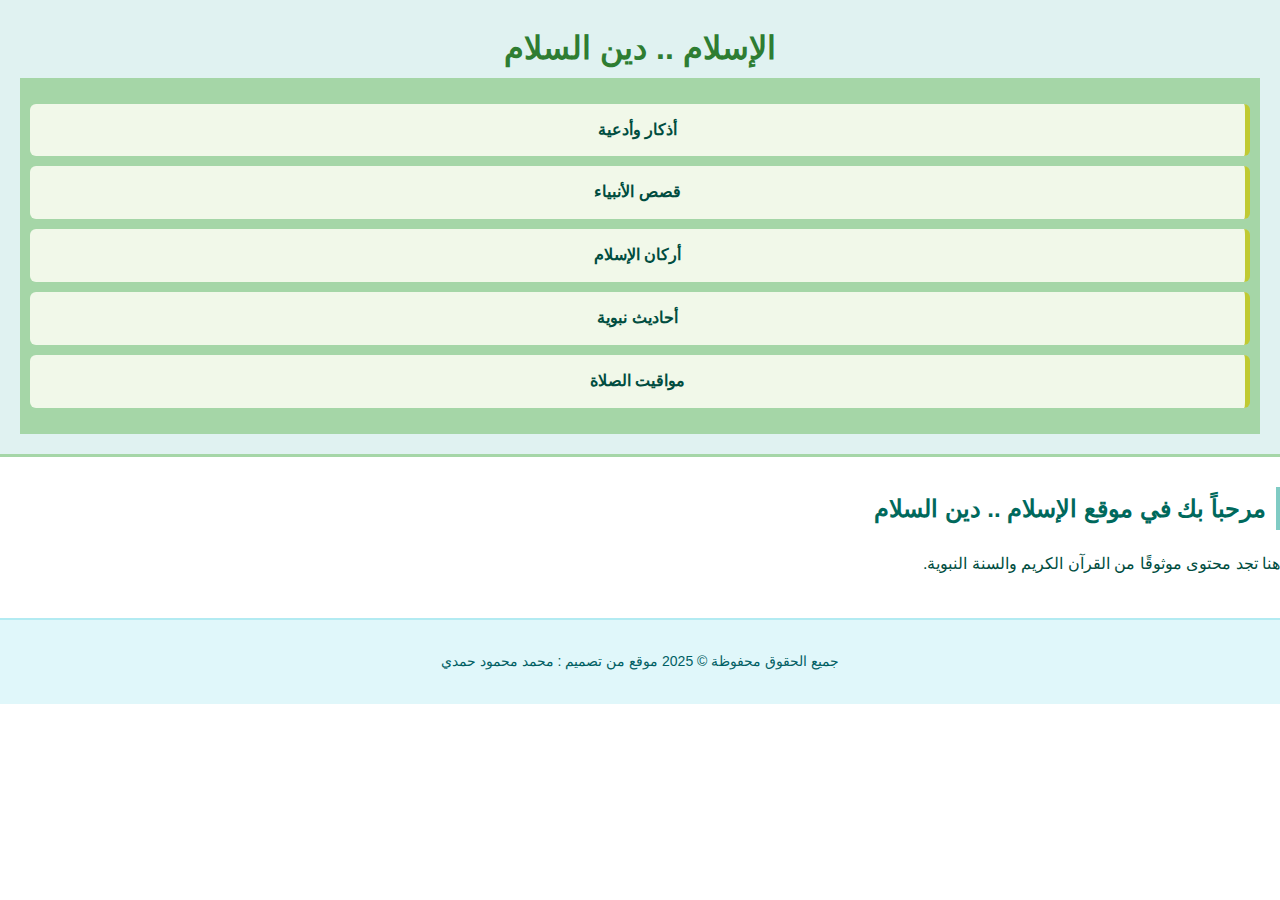
<file: index.html>
<!DOCTYPE html>
<html lang="ar">
<head>
    <meta charset="UTF-8">
    <meta name="viewport" content="width=device-width, initial-scale=1.0">
    <title>الإسلام .. دين السلام | Islam - Religion of Peace</title>
    <link rel="stylesheet" href="assets/style.css">
</head>
<body>
    <header>
        <h1>الإسلام .. دين السلام</h1>
        <nav>
            <ul>
                <li><a href="content/azkar/index.html">أذكار وأدعية</a></li>
                <li><a href="content/stories/index.html">قصص الأنبياء</a></li>
                <li><a href="content/pillars/index.html">أركان الإسلام</a></li>
                <li><a href="content/hadith/index.html">أحاديث نبوية</a></li>
                <li><a href="content/prayer_times/index.html">مواقيت الصلاة</a></li>
            </ul>
        </nav>
    </header>
    <main>
        <section>
            <h2>مرحباً بك في موقع الإسلام .. دين السلام</h2>
            <p>هنا تجد محتوى موثوقًا من القرآن الكريم والسنة النبوية.</p>
        </section>
    </main>
    <footer>
        <p>جميع الحقوق محفوظة © 2025 موقع من تصميم : محمد محمود حمدي</p>
    </footer>
</body>
</html>
</file>
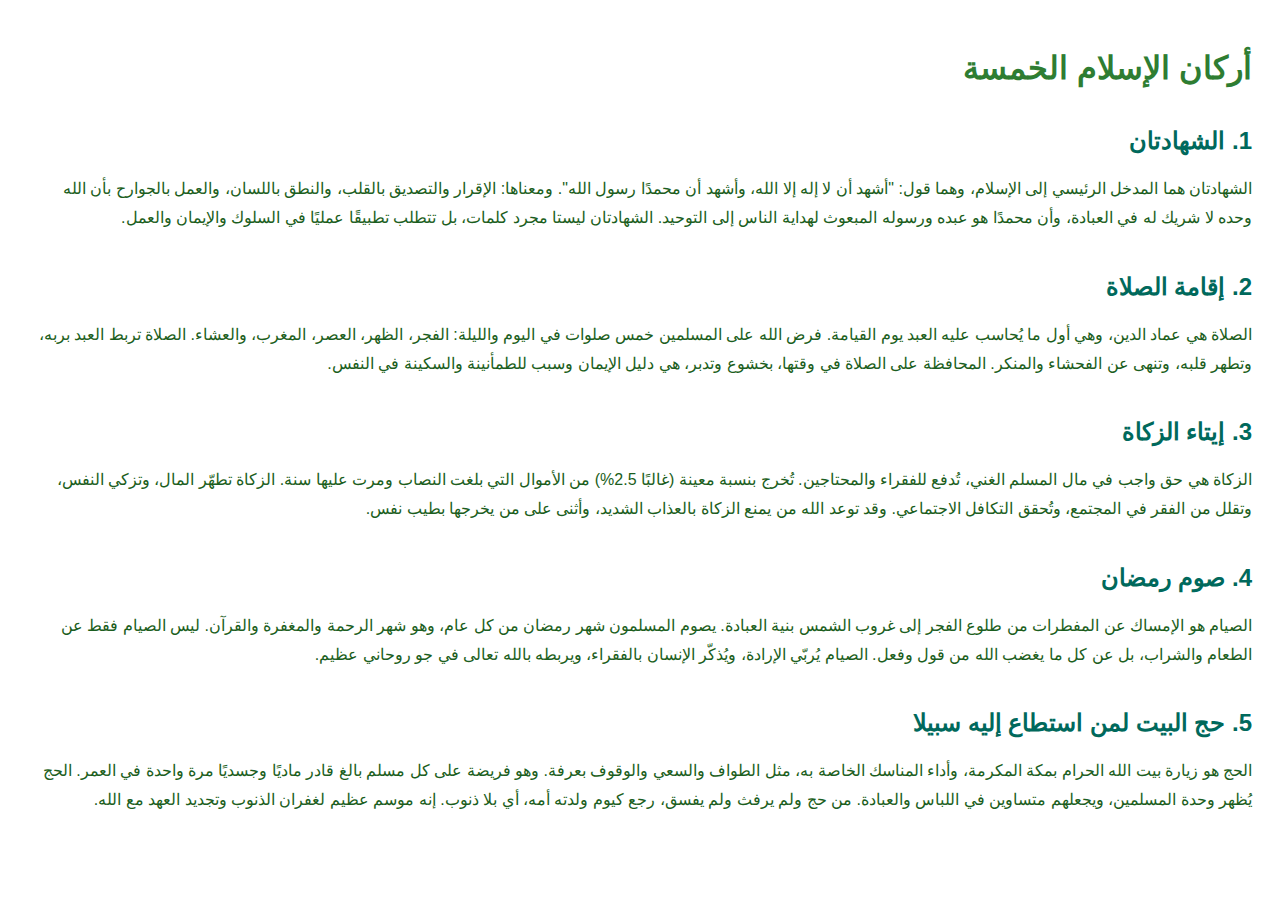
<file: Content/pillars/index.html>
<!DOCTYPE html>
<html lang="ar">
<head>
  <meta charset="UTF-8">
  <title>أركان الإسلام</title>
  <style>
    body {
      font-family: 'Arial', sans-serif;
      background-color: #ffffff;
      direction: rtl;
      color: #1b5e20;
      padding: 20px;
    }
    h1 {
      color: #2e7d32;
    }
    h2 {
      color: #00695c;
      margin-top: 40px;
    }
    p {
      line-height: 1.8;
      margin-bottom: 20px;
    }
  </style>
</head>
<body>

  <h1>أركان الإسلام الخمسة</h1>

  <h2>1. الشهادتان</h2>
  <p>
    الشهادتان هما المدخل الرئيسي إلى الإسلام، وهما قول: "أشهد أن لا إله إلا الله، وأشهد أن محمدًا رسول الله".
    ومعناها: الإقرار والتصديق بالقلب، والنطق باللسان، والعمل بالجوارح بأن الله وحده لا شريك له في العبادة،
    وأن محمدًا هو عبده ورسوله المبعوث لهداية الناس إلى التوحيد.  
    الشهادتان ليستا مجرد كلمات، بل تتطلب تطبيقًا عمليًا في السلوك والإيمان والعمل.
  </p>

  <h2>2. إقامة الصلاة</h2>
  <p>
    الصلاة هي عماد الدين، وهي أول ما يُحاسب عليه العبد يوم القيامة. فرض الله على المسلمين خمس صلوات في اليوم والليلة:
    الفجر، الظهر، العصر، المغرب، والعشاء.  
    الصلاة تربط العبد بربه، وتطهر قلبه، وتنهى عن الفحشاء والمنكر.  
    المحافظة على الصلاة في وقتها، بخشوع وتدبر، هي دليل الإيمان وسبب للطمأنينة والسكينة في النفس.
  </p>

  <h2>3. إيتاء الزكاة</h2>
  <p>
    الزكاة هي حق واجب في مال المسلم الغني، تُدفع للفقراء والمحتاجين.  
    تُخرج بنسبة معينة (غالبًا 2.5%) من الأموال التي بلغت النصاب ومرت عليها سنة.  
    الزكاة تطهّر المال، وتزكي النفس، وتقلل من الفقر في المجتمع، وتُحقق التكافل الاجتماعي.
    وقد توعد الله من يمنع الزكاة بالعذاب الشديد، وأثنى على من يخرجها بطيب نفس.
  </p>

  <h2>4. صوم رمضان</h2>
  <p>
    الصيام هو الإمساك عن المفطرات من طلوع الفجر إلى غروب الشمس بنية العبادة.  
    يصوم المسلمون شهر رمضان من كل عام، وهو شهر الرحمة والمغفرة والقرآن.  
    ليس الصيام فقط عن الطعام والشراب، بل عن كل ما يغضب الله من قول وفعل.  
    الصيام يُربّي الإرادة، ويُذكّر الإنسان بالفقراء، ويربطه بالله تعالى في جو روحاني عظيم.
  </p>

  <h2>5. حج البيت لمن استطاع إليه سبيلا</h2>
  <p>
    الحج هو زيارة بيت الله الحرام بمكة المكرمة، وأداء المناسك الخاصة به، مثل الطواف والسعي والوقوف بعرفة.  
    وهو فريضة على كل مسلم بالغ قادر ماديًا وجسديًا مرة واحدة في العمر.  
    الحج يُظهر وحدة المسلمين، ويجعلهم متساوين في اللباس والعبادة.  
    من حج ولم يرفث ولم يفسق، رجع كيوم ولدته أمه، أي بلا ذنوب.  
    إنه موسم عظيم لغفران الذنوب وتجديد العهد مع الله.
  </p>

</body>
</html>
</file>
<file: assets/style.css>
/* إعدادات عامة */
body {
  margin: 0;
  padding: 0;
  font-family: "Tajawal", sans-serif;
  direction: rtl;
  background-color: #ffffff;
  color: #004d40;
  line-height: 1.8;
}

/* رأس الصفحة */
header {
  background-color: #e0f2f1;
  padding: 20px;
  text-align: center;
  border-bottom: 3px solid #a5d6a7;
}

header h1 {
  margin: 0;
  color: #2e7d32;
  font-size: 32px;
}

/* روابط التنقل */
nav {
  background-color: #a5d6a7;
  text-align: center;
  padding: 10px;
}

nav a {
  color: #004d40;
  margin: 0 15px;
  text-decoration: none;
  font-weight: bold;
}

nav a:hover {
  color: #1b5e20;
  text-decoration: underline;
}

/* العناوين */
h2 {
  color: #00695c;
  margin-top: 30px;
  border-right: 4px solid #80cbc4;
  padding-right: 10px;
}

/* القوائم */
ul {
  list-style-type: none;
  padding: 0;
}

li {
  background-color: #f1f8e9;
  margin-bottom: 10px;
  padding: 12px;
  border-right: 5px solid #c0ca33;
  border-radius: 6px;
  color: #1a237e;
}

/* الفوتر */
footer {
  background-color: #e0f7fa;
  color: #006064;
  text-align: center;
  padding: 15px;
  margin-top: 40px;
  border-top: 2px solid #b2ebf2;
  font-size: 14px;
}

/* للأجهزة الصغيرة */
@media (max-width: 768px) {
  nav a {
    display: block;
    margin: 10px 0;
  }

  header h1 {
    font-size: 24px;
  }
}
</file>
